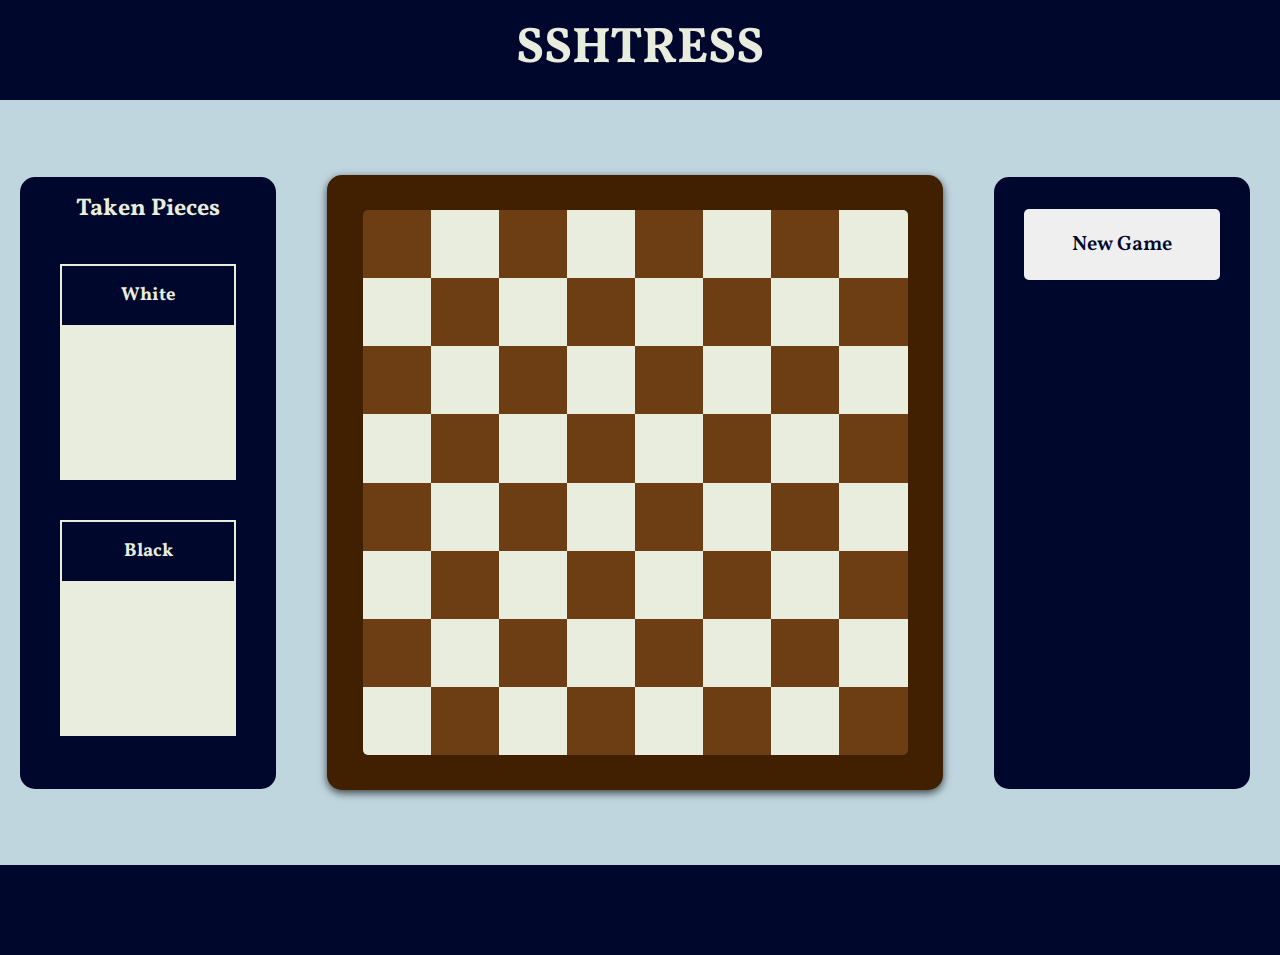
<file: index.html>
<!DOCTYPE html>
<html lang="en">
<head>
    <meta charset="UTF-8">
    <meta http-equiv="X-UA-Compatible" content="IE=edge">
    <meta name="viewport" content="width=device-width, initial-scale=1.0">
    <link rel="stylesheet" href="styles/style.css">
    <script type="module" src="src/index.js"></script>
    <link rel="icon" href="https://upload.wikimedia.org/wikipedia/commons/d/dd/Chess_Maurizio_Monge_Fantasy_bk.svg" type="image/svg">
    <link rel="preconnect" href="https://fonts.googleapis.com">
    <link rel="preconnect" href="https://fonts.gstatic.com" crossorigin>
    <link href="https://fonts.googleapis.com/css2?family=Vollkorn:ital,wght@1,500&display=swap" rel="stylesheet">
    <title>Chtress</title>
</head>
<body>
    <header>
        <div class="title-container">
            <h1>Sshtress</h1>
        </div>
    </header>
    <div class="" id="section-container">
        <section id="taken-pieces">
            <h2>Taken Pieces</h2>
            <section id="white-prison">
                <h3>White</h3>
                <div class="taken"></div>
            </section>
            <section id="black-prison">
                <h3>Black</h3>
                <div class="taken"></div>
            </section>
        </section>
        <section id="board-frame">
            <div id="chess-board"></div>
            <div id="modal-window" class="hidden">
                <div class="textbox">
                    <h2 class="title"></h2>
                    <span class="message"></span>
                </div>
                <div class="btn-container">
                    <button class="btn-cancel hidden"></button>
                    <button class="btn-validate">OK</button>
                </div>
            </div>
        </section>
        <section id="ui-container">
            <button id="new-game-btn">New Game</button>
        </section>
    </div>
    <footer></footer>
</body>
</html>
</file>
<file: styles/style.css>
@import url(reset.css);
@import url(theme.css);
@import url(board.css);
@import url(pieces.css);
@import url(modal.css);

.hidden {
    display: none !important;
}

body{
    background-color: var(--light-background);
    min-height: 100vh;
    display: flex;
    flex-direction: column;
    justify-content: space-between;
    font-family: 'Vollkorn', serif;
}

header {
    min-height: 100px;
    width: 100%;
    background-color: var(--dark-background);
    color: var(--light-square);
    display: flex;
    align-items: center;
    flex-direction: column;
    justify-content: space-around;
}

header .title-container {
    position: relative;
    width: fit-content;
    padding: 0 10vw;
}

header h1 {
    font-size: calc(2rem + 2vh);
    text-transform: uppercase;
    margin: 0
}

header h1::before,
header h1::after {
    content: "";
    width: calc(2rem + 2vh);
    height: calc(2rem + 2vh);
    top: -.5vh;
    position: absolute;
    display: inline-block;
    background-size: contain;
}

header h1::before {
    background-image: url("https://upload.wikimedia.org/wikipedia/commons/5/57/Chess_Maurizio_Monge_Fantasy_wk.svg");
    right: 5px;
}

header h1::after {
    background-image: url("https://upload.wikimedia.org/wikipedia/commons/d/dd/Chess_Maurizio_Monge_Fantasy_bk.svg");
    left: 5px;
}

#section-container {
    display: flex;
    flex-direction: row;
    justify-content: space-between;
    height: 85vh;
    width: 100%;
}

#ui-container,
#taken-pieces {
    height: 80%;
    min-width: 20vw;
    background-color: var(--dark-background);
    display: flex;
    flex-direction: column;
    justify-content: flex-start;
    color: var(--light-text);
    text-align: center;
    border-radius: 15px;
    margin: auto 0 auto 20px
}

#ui-container {
    align-items: center;
}

#ui-container #new-game-btn {
    border: none;
    width: auto;
    margin: 2rem 0;
    padding: 1.5rem 3rem;
    border-radius: 5px;
    font-size: 1.3rem;
    color: var(--dark-background);
    font-weight: 600;
}

#ui-container #new-game-btn.active {
    box-shadow: rgb(204, 219, 232) 3px 3px 6px 0px inset, rgba(255, 255, 255, 0.5) -3px -3px 6px 1px inset;
    padding: 1.6rem 3rem 1.4rem 3rem;
}

#taken-pieces #white-prison,
#taken-pieces #black-prison {
    border: 2px solid var(--light-text);
    margin: 20px 40px;
}

#taken-pieces .taken {
    min-height: 17vh;
    background-color: var(--light-square);
    display: grid;
    grid-template-columns: repeat(5, 1fr);
}

#taken-pieces .taken.square {
    aspect-ratio: 1;
}

#taken-pieces .taken .chess-piece {
    background-repeat: no-repeat;
}



#ui-container {
    margin-right: 30px;
    margin-left: 0;
    /* height: 100%;
    min-width: 20vw;
    background-color: var(--dark-background);
    display: flex;
    flex-direction: column;
    justify-content: flex-start;
    color: var(--light-text);
    text-align: center; */
}

footer {
    height:10vh;
    background-color: var(--dark-background);
    width: 100%;
}
</file>
